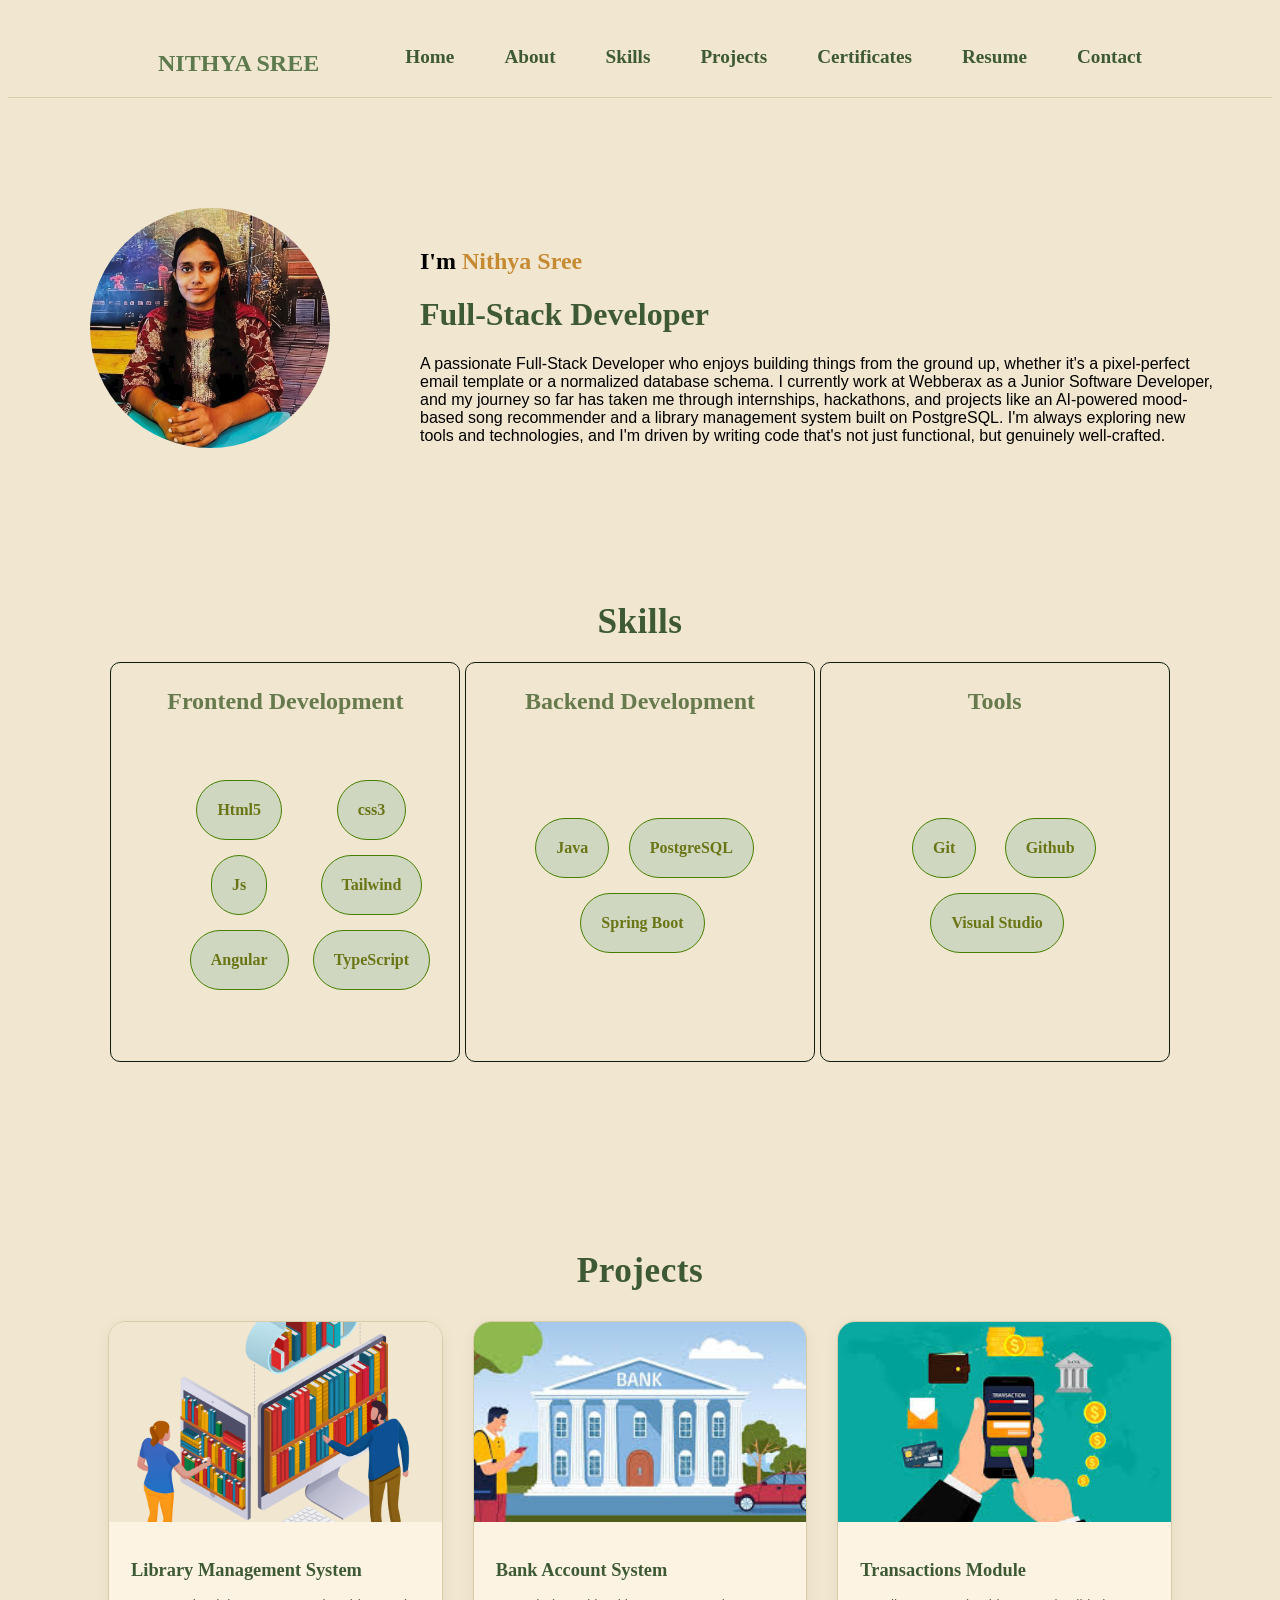
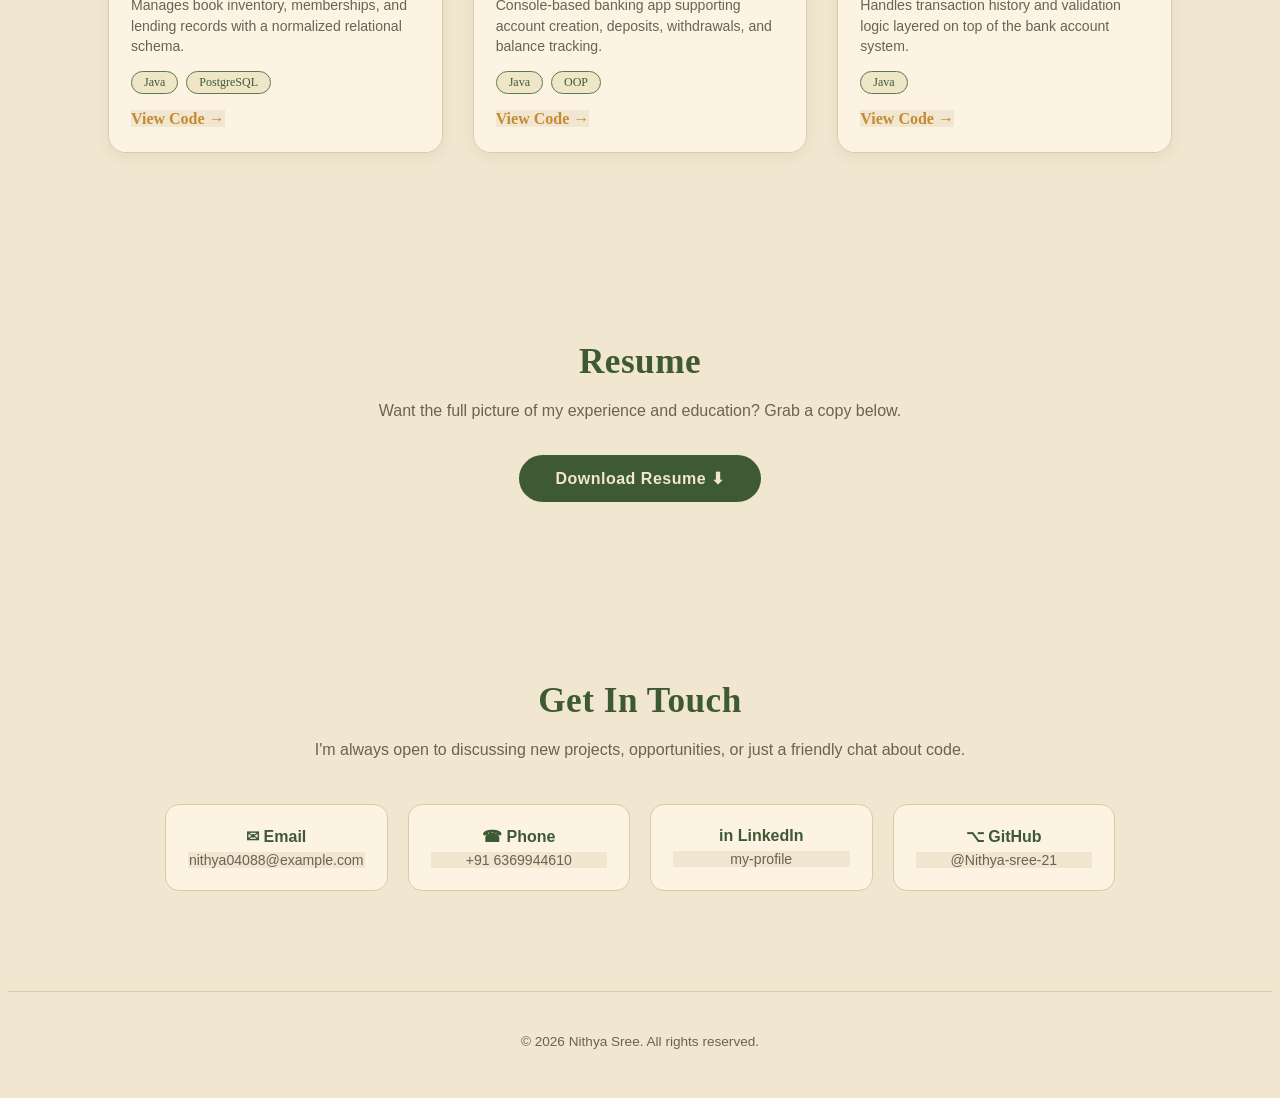
<file: index.html>
<!DOCTYPE html>
<html lang="en">
<head>
    <meta charset="UTF-8">
    <meta name="viewport" content="width=device-width, initial-scale=1.0">
    <title>Nithya Sree | Portfolio</title>
    <link rel="stylesheet" href="style.css">
</head>
<body>
    <header>
         <nav>
        <div><h2>NITHYA SREE</h2></div>
        <ul>
            <li><a href="#home">Home</a></li>
            <li><a href="#about">About</a></li>
            <li><a href="#skills">Skills</a></li>
            <li><a href="#projects">Projects</a></li>
            <li><a href="Certificates.html">Certificates</a></li>
            <li><a href="#resume">Resume</a></li>
            <li><a href="#contact">Contact</a></li>
        </ul>
    </nav>
    </header>
   

    <main>
        <div class="About" id="home">
           <div class="image" id="about">
               <img src="me.jpeg" alt="img" width="300px;" height="300p;">
           </div>
           <div class="summary">
            <h2>I'm <span>Nithya Sree</span></h2>
            <h1>Full-Stack Developer</h1>
            <p>
               A passionate Full-Stack Developer who enjoys building things from the ground up, whether it's a pixel-perfect email template or a normalized database schema. I currently work at Webberax as a Junior Software Developer, and my journey so far has taken me through internships, hackathons, and projects like an AI-powered mood-based song recommender and a library management system built on PostgreSQL. I'm always exploring new tools and technologies, and I'm driven by writing code that's not just functional, but genuinely well-crafted.            </p>
           </div>
        </div>

        <h2 class="section-title" id="skills">Skills</h2>
        <div class="skills">
             <div class="front">
                 <h2>Frontend Development</h2>
                 <nav>
                    <ul>
                        <li>Html5</li>
                        <li>css3</li>
                        <li>Js</li>
                        <li>Tailwind</li>
                        <li>Angular</li>
                        <li>TypeScript</li>
                    </ul>
                 </nav>
             </div>
            <div class="back">
                 <h2>Backend Development</h2>
                 <nav>
                    <ul>
                        <li>Java</li>
                        <li>PostgreSQL</li>
                        <li>Spring Boot</li>
                    </ul>
                 </nav>
            </div>
            <div class="tools">
                 <h2>Tools</h2>
                 <nav>
                    <ul>
                        <li>Git</li>
                        <li>Github</li>
                        <li>Visual Studio</li>
                    </ul>
                 </nav>
             </div>

        </div>

        <div class="projects" id="projects">
            <h2 class="section-title">Projects</h2>
            <div class="project-grid">

                <div class="project-card">
                    <div class="project-img">
                        <img src="library-project.png" alt="Library Management System">
                    </div>
                    <div class="project-info">
                        <h3>Library Management System</h3>
                        <p>Manages book inventory, memberships, and lending records with a normalized relational schema.</p>
                        <div class="tech-tags"><span>Java</span><span>PostgreSQL</span></div>
                        <a href="https://github.com/Nithya-sree-21/library_managment" target="_blank" class="project-link">View Code →</a>
                    </div>
                </div>

                <div class="project-card">
                    <div class="project-img">
                        <img src="bank-project.jpg" alt="Bank Account System">
                    </div>
                    <div class="project-info">
                        <h3>Bank Account System</h3>
                        <p>Console-based banking app supporting account creation, deposits, withdrawals, and balance tracking.</p>
                        <div class="tech-tags"><span>Java</span><span>OOP</span></div>
                        <a href="https://github.com/Nithya-sree-21/Bank-account" target="_blank" class="project-link">View Code →</a>
                    </div>
                </div>

                <div class="project-card">
                    <div class="project-img">
                        <img src="transactions-project.jpg" alt="Transactions Java Project">
                    </div>
                    <div class="project-info">
                        <h3>Transactions Module</h3>
                        <p>Handles transaction history and validation logic layered on top of the bank account system.</p>
                        <div class="tech-tags"><span>Java</span></div>
                        <a href="https://github.com/Nithya-sree-21/Bank-account/blob/main/Transactions.java" target="_blank" class="project-link">View Code →</a>
                    </div>
                </div>

            </div>
        </div>

        <div class="resume" id="resume">
            <h2 class="section-title">Resume</h2>
            <p>Want the full picture of my experience and education? Grab a copy below.</p>
            <a href="Nithyasree-Full-stack-resume.pdf" download class="btn-download">Download Resume ⬇</a>
        </div>

        <div class="contact" id="contact">
            <h2 class="section-title">Get In Touch</h2>
            <p>I'm always open to discussing new projects, opportunities, or just a friendly chat about code.</p>
            <div class="contact-grid">
                <a href="mailto:your.email@example.com" class="contact-item">
                    ✉ Email <span>nithya04088@example.com</span>
                </a>
                <a href="tel:+91XXXXXXXXXX" class="contact-item">
                    ☎ Phone <span>+91 6369944610</span>
                </a>
                <a href="https://www.linkedin.com/in/nithya-sree-g-04b908256/" target="_blank" class="contact-item">
                    in LinkedIn <span>my-profile</span>
                </a>
                <a href="https://github.com/Nithya-sree-21" target="_blank" class="contact-item">
                    ⌥ GitHub <span>@Nithya-sree-21</span>
                </a>
            </div>
        </div>

    </main>

    <footer>
        <p>&copy; 2026 Nithya Sree. All rights reserved.</p>
    </footer>
</body>
</html>
</file>
<file: style.css>
*{
    background-color: #F1E6CF;
    box-sizing: border-box;
}
header nav{
    display: flex;
    justify-content:space-between;
    margin-top:30px;
    border-bottom: #D8CBA8 1px solid;
   
}

html{
    scroll-behavior: smooth;
}
header nav ul {
      display: flex;
      justify-content: space-between;
      margin-right:100px ;
    }
header nav a{
    padding:20px;
    margin-right:10px;
    text-decoration: none;
    font-family:Cambria, Cochin, Georgia, Times, 'Times New Roman', serif;
    font-weight: bolder;
    font-size: larger;
    color: #3E5A34;
    position:relative;
    padding-bottom:5px;
}

header nav div{
    color: #5C7A4E;
    margin-left:150px; 
}   
header nav li{
    list-style: none;
}       

nav a:hover{
    cursor: pointer;
    color: #C68A32;
        
}
 nav a::after{
    content:'';
    left:20px;
    bottom:0;
    position:absolute;
    width:0%;
    height: 2px;
    background-color: #C68A32;
    transition:width 0.3s ease;
}
a:hover::after   {  
    width: calc(100% - 40px);
}

.About{
    display: flex;
    justify-content: center;
    margin-bottom:90px;
}
.image img {
   border-radius:560px;
   padding:30px;
   margin:30px;
   margin-top:80px; 
   object-fit: cover;
}
.summary{
    width:800px;
    height:250px;
    margin: 30px;
    padding-top:100px;
}
.summary p{
    font-family: 'Segoe UI', Tahoma, Geneva, Verdana, sans-serif;
}
.summary span{
    color:#C68A32;
}

.summary h1{
    color:#3E5A34;
}
.skills{
    display:flex;
    justify-content:space-around;
    margin-left:100px;
    margin-right:100px;
    margin-bottom:100px;

}
.skills div{
     width:350px;
     height:400px;
     border:solid 1px #101c10;
     border-radius:10px;
     margin-bottom:20px;
     padding:25px;
     border-color:lab(93.47% -11.83 35.61) solid 1px;
     display:flex;
     flex-direction:column;
     transition: transform 0.3s ease, box-shadow 0.3s ease;
}
.skills div:hover{
     transform: translateY(-6px);
     box-shadow: 0 10px 24px rgba(0,0,0,0.12);
}
.skills h2{
    text-align: center;
    font-family:Cambria, Cochin, Georgia, Times, 'Times New Roman', serif;
    color:hsl(85, 23%, 39%);
    margin:0 0 20px;
}
.skills nav{
    flex:1;
    display:flex;
    align-items:center;
    justify-content:center;
}
.front nav ul{
    display: inline-grid;
    grid-template-columns: repeat(2,1fr);
    gap: 15px;
    justify-items:center;
}   
.back nav ul{
    display: inline-grid;
    grid-template-columns: repeat(2, 1fr);
    row-gap: 15px;
    gap: 15px;
    justify-items:center;
    padding-right:35px;
}

.back nav ul li:nth-child(3) {
    grid-column: 1 / 3;
    justify-self: center;
}
.tools nav ul{
    display: inline-grid;
    grid-template-columns: repeat(2, 1fr);
    row-gap: 15px;
    gap: 15px;
    justify-items:center;
    padding-right:35px;

}
.tools nav ul li:nth-child(3) {
    grid-column: 1 / 3;
    justify-self: center;
}
.skills li{ 
    padding:20px;
    list-style:none;
    font-size:medium;
    font-weight: bolder;
    color:hsl(67, 70%, 27%);    
    border:solid 1px #448000;
    border-radius:100px;    
    background-color: lab(85.07% -5.55 10.27);
    text-align: center;
    cursor:default;
    transition: background-color 0.3s ease, color 0.3s ease, transform 0.2s ease;
}
.skills li:hover{
    background-color: hsl(85, 23%, 39%);
    color: #fff4d8;
    transform: translateY(-3px);
}

.section-title{
    text-align:center;
    font-family:Cambria, Cochin, Georgia, Times, 'Times New Roman', serif;
    color:#3E5A34;
    font-size:2.2rem;
    margin-bottom:20px;
    letter-spacing: 0.5px;
}
.section-sub{
    text-align:center;
    font-family:'Segoe UI', Tahoma, Geneva, Verdana, sans-serif;
    color:#6B6255;
    margin-bottom:60px;
}

.projects{
    padding: 40px 100px 100px;
    scroll-margin-top: 20px;
}
.project-grid{
    display:grid;
    grid-template-columns: repeat(3, 1fr);
    gap:30px;
    max-width:1300px;
    margin:30px auto 0;
}
.project-card{
    border-radius:18px;
    overflow:hidden;
    border: #D8CBA8 solid 1px;
    background-color: #FCF3E3;
    box-shadow: 0 4px 14px rgba(62,90,52,0.07);
    transition: transform 0.3s ease, box-shadow 0.3s ease;
}
.project-card:hover{
    transform: translateY(-6px);
    box-shadow: 0 12px 26px rgba(62,90,52,0.16);
}
.project-img{
    width:100%;
    height:200px;
    overflow:hidden;
}
.project-img img{
    width:100%;
    height:100%;
    object-fit:cover;
    display:block;
    transition: transform 0.5s ease;
}
.project-card:hover .project-img img{
    transform: scale(1.08);
}
.project-info{
    padding:20px 22px 24px;
    background-color: #FCF3E3;
}
.project-info h3{
    font-family:Cambria, Cochin, Georgia, Times, 'Times New Roman', serif;
    margin-bottom:8px;
    font-size:1.15rem;
        background-color: #FCF3E3;

    color:#3E5A34;
}
.project-info p{
    font-family:'Segoe UI', Tahoma, Geneva, Verdana, sans-serif;
    font-size:0.88rem;
    margin-bottom:14px;
    line-height:1.45;
    color:#6B6255;
    background-color: #FCF3E3;
}
.project-info div{
        background-color: #FCF3E3;

}
.tech-tags{
    display:flex;
    flex-wrap:wrap;
    gap:8px;
    margin-bottom:16px;
}
.tech-tags span{
    background: #EFE6C8;
    border:1px solid #5C7A4E;
    border-radius:20px;
    padding:3px 12px;
    font-size:0.75rem;
    color:#3E5A34;
}
.project-link{
    color:#C68A32;
    text-decoration:none;
    font-weight:bold;
}
.project-link:hover{
    text-decoration:underline;
}

.cert-page{
    padding: 50px 100px 100px;
    max-width:1300px;
    margin:0 auto;
}
.cert-page-grid{
    display:grid;
    grid-template-columns: repeat(3, 1fr);
    gap:30px;
    margin-top:20px;
    
}
.cert-page-card{
    border: #D8CBA8 solid 1px;
    border-radius:16px;
    overflow:hidden;
    background-color: #FCF3E3;
    box-shadow: 0 4px 14px rgba(62,90,52,0.07);
    transition: transform 0.3s ease, box-shadow 0.3s ease;
    cursor:pointer;
}
.cert-page-card:hover{
    transform: translateY(-6px);
    box-shadow: 0 12px 26px rgba(62,90,52,0.16);
}
.cert-thumb{
    width:100%;
    height:190px;
    background-color:#fff;
    display:flex;
    align-items:center;
    justify-content:center;
    overflow:hidden;
    border-bottom: #D8CBA8 solid 1px;
}
.cert-thumb img{
    width:100%;
    height:100%;
    object-fit:cover;
    transition: transform 0.5s ease;
}
.cert-page-card:hover .cert-thumb img{
    transform: scale(1.06);
}
.cert-page-info{
    padding:18px 20px 22px;
    background-color: hsl(41, 100%, 94%);
}
.cert-page-info h3{
    font-family:Cambria, Cochin, Georgia, Times, 'Times New Roman', serif;
    color:#3E5A34;
    margin-bottom:8px;
    font-size:1.05rem;
    line-height:1.3;
    background-color: hsl(41, 100%, 94%);
}
.cert-page-info p{
    background-color: hsl(41, 100%, 94%);
 
}

.cert-issuer{
    font-family:'Segoe UI', Tahoma, Geneva, Verdana, sans-serif;
    font-weight:bold;
    color:#6B6255;
    margin-bottom:2px;
    font-size:0.9rem;
    background-color: #FCF3E3;
}
.cert-date{
    font-family:'Segoe UI', Tahoma, Geneva, Verdana, sans-serif;
    font-size:0.82rem;
    color:#9a9082;
    background-color: #FCF3E3;
}

.lightbox{
    display:none;
    position:fixed;
    inset:0;
    background-color: rgba(30,25,15,0.85);
    z-index:1000;
    align-items:center;
    justify-content:center;
    padding:40px;
}
.lightbox.active{
    display:flex;
}
.lightbox img{
    max-width:90%;
    max-height:90%;
    border-radius:8px;
    box-shadow: 0 10px 40px rgba(0,0,0,0.5);
    background-color: #fff;
}
.lightbox-close{
    position:absolute;
    top:25px;
    right:40px;
    color:#F1E6CF;
    font-size:2.5rem;
    font-weight:bold;
    cursor:pointer;
    line-height:1;
}

.resume{
    text-align:center;
    padding: 60px 100px 110px;
    scroll-margin-top: 20px;
}
.resume p{
    font-family:'Segoe UI', Tahoma, Geneva, Verdana, sans-serif;
    margin-top:10px;
    margin-bottom:35px;
    color:#6B6255;
}
.btn-download{
    display:inline-block;
    background: #3E5A34;
    color:#F1E6CF;
    padding:14px 36px;
    border-radius:40px;
    text-decoration:none;
    font-weight:bold;
    font-family:'Segoe UI', Tahoma, Geneva, Verdana, sans-serif;
    letter-spacing:0.5px;
    transition: background 0.3s ease, transform 0.2s ease;
}
.btn-download:hover{
    background:#C68A32;
    transform:translateY(-3px);
}

.contact{
    text-align:center;
    padding: 40px 100px 100px;
    scroll-margin-top: 20px;
}
.contact p{
    font-family:'Segoe UI', Tahoma, Geneva, Verdana, sans-serif;
    margin-top:10px;
    margin-bottom:45px;
    color:#6B6255;
}
.contact-grid{
    display:grid;
    grid-template-columns: repeat(auto-fit, minmax(220px, 1fr));
    gap:20px;
    max-width:950px;
    margin:0 auto;
}
.contact-item{
    display:flex;
    flex-direction:column;
    gap:6px;
    border: #D8CBA8 solid 1px;
    border-radius:14px;
    padding:22px;
    text-decoration:none;
    color:#3E5A34;
    font-weight:bold;
    font-family:'Segoe UI', Tahoma, Geneva, Verdana, sans-serif;
    background-color: #FCF3E3;
    transition: transform 0.3s ease, box-shadow 0.3s ease, color 0.3s ease;
}
.contact-item span{
    font-weight:normal;
    color:#6B6255;
    font-size:0.88rem;
}
.contact-item:hover{
    transform: translateY(-4px);
    box-shadow: 0 10px 22px rgba(62,90,52,0.14);
    color:#C68A32;
}

footer{
    text-align:center;
    padding:28px;
    font-family:'Segoe UI', Tahoma, Geneva, Verdana, sans-serif;
    font-size:0.85rem;
    color:#6B6255;
    border-top: #D8CBA8 solid 1px;
}


@media (max-width: 1000px) {

    header nav {
        padding: 15px 30px;
    }

    header nav div {
        margin-left: 0;
    }

    header nav ul {
        margin-right: 0;
        gap: 5px;
    }

    header nav a {
        padding: 10px;
        margin-right: 0;
        font-size: 16px;
    }

    .About {
        padding: 30px;
        gap: 20px;
        align-items: center;
    }

    .image img {
        width: 250px;
        height: 250px;
        margin: 20px;
        padding: 10px;
    }

    .summary {
        width: auto;
        height: auto;
        margin: 20px;
        padding-top: 20px;
    }

    .skills {
        margin-left: 40px;
        margin-right: 40px;
        gap: 20px;
        flex-wrap: wrap;
    }

    .skills div {
        width: 300px;
    }

    .project-grid {
        grid-template-columns: repeat(2, 1fr);
    }

    .cert-page-grid {
        grid-template-columns: repeat(2, 1fr);
    }

    .projects,
    .resume,
    .contact {
        padding-left: 40px;
        padding-right: 40px;
    }

    .cert-page {
        padding-left: 40px;
        padding-right: 40px;
    }
}




@media (max-width: 650px) {

    html,
    body {
        width: 100%;
        max-width: 100%;
        overflow-x: hidden;
    }

    /* Header */
    header {
        width: 100%;
    }

    header nav {
        display: flex;
        flex-direction: column;
        align-items: center;
        justify-content: center;
        margin-top: 0;
        padding: 20px 10px;
    }

    header nav div {
        margin-left: 0;
        margin-bottom: 15px;
    }

    header nav div h2 {
        font-size: 22px;
        margin: 0;
    }

    header nav ul {
        display: flex;
        flex-wrap: wrap;
        justify-content: center;
        align-items: center;
        width: 100%;
        margin: 0;
        padding: 0;
        gap: 5px;
    }

    header nav li {
        margin: 0;
    }

    header nav a {
        display: block;
        padding: 8px 7px;
        margin: 0;
        font-size: 13px;
    }

    header nav a::after {
        left: 7px;
    }

    a:hover::after {
        width: calc(100% - 14px);
    }



    .About {
        display: flex;
        flex-direction: column;
        width: 100%;
        padding: 30px 20px;
        margin-bottom: 40px;
        text-align: center;
    }

    .image {
        width: 100%;
        display: flex;
        justify-content: center;
    }

    .image img {
        width: 200px;
        height: 200px;
        padding: 8px;
        margin: 20px auto;
        object-fit: cover;
    }

    .summary {
        width: 100%;
        height: auto;
        margin: 10px 0;
        padding-top: 10px;
    }

    .summary h2 {
        font-size: 24px;
    }

    .summary h1 {
        font-size: 27px;
        margin: 10px 0;
    }

    .summary p {
        font-size: 15px;
        line-height: 1.6;
        text-align: justify;
    }


 

    .section-title {
        font-size: 1.8rem;
        margin-bottom: 20px;
    }


   

    .skills {
        display: flex;
        flex-direction: column;
        align-items: center;
        width: 100%;
        margin: 0;
        padding: 20px;
        gap: 20px;
    }

    .skills div {
        width: 100%;
        max-width: 350px;
        height: auto;
        min-height: 300px;
        margin: 0;
        padding: 20px;
    }

    .skills h2 {
        font-size: 20px;
    }

    .skills li {
        padding: 12px 15px;
        font-size: 14px;
    }


  

    .projects {
        padding: 40px 20px 70px;
    }

    .project-grid {
        display: grid;
        grid-template-columns: 1fr;
        gap: 20px;
        width: 100%;
    }

    .project-card {
        width: 100%;
    }

    .project-img {
        height: 190px;
    }

    .project-info {
        padding: 18px;
    }

    .project-info h3 {
        font-size: 1.1rem;
    }

    .project-info p {
        font-size: 14px;
    }


 
    .cert-page {
        width: 100%;
        padding: 40px 20px 70px;
    }

    .section-sub {
        font-size: 14px;
        line-height: 1.5;
        margin-bottom: 30px;
    }

    .cert-page-grid {
        display: grid;
        grid-template-columns: 1fr;
        gap: 20px;
    }

    .cert-page-card {
        width: 100%;
    }

    .cert-thumb {
        height: 200px;
    }

    .cert-page-info {
        padding: 16px;
    }

    .cert-page-info h3 {
        font-size: 1rem;
    }


   

    .resume {
        padding: 50px 20px 70px;
    }

    .resume p {
        font-size: 14px;
        line-height: 1.6;
    }

    .btn-download {
        padding: 13px 25px;
        font-size: 14px;
    }




    .contact {
        padding: 40px 20px 70px;
    }

    .contact p {
        font-size: 14px;
        line-height: 1.6;
        margin-bottom: 30px;
    }

    .contact-grid {
        grid-template-columns: 1fr;
        gap: 15px;
    }

    .contact-item {
        padding: 18px;
        font-size: 14px;
    }



    footer {
        padding: 20px 10px;
        font-size: 12px;
    }


 

    .lightbox {
        padding: 15px;
    }

    .lightbox img {
        max-width: 95%;
        max-height: 80%;
    }

    .lightbox-close {
        top: 15px;
        right: 20px;
        font-size: 2rem;
    }
}

@media (max-width: 400px) {

    header nav div h2 {
        font-size: 19px;
    }

    header nav a {
        font-size: 11px;
        padding: 6px 5px;
    }

    .image img {
        width: 170px;
        height: 170px;
    }

    .summary h2 {
        font-size: 21px;
    }

    .summary h1 {
        font-size: 24px;
    }

    .summary p {
        font-size: 14px;
    }

    .skills {
        padding: 15px;
    }

    .skills div {
        min-height: 280px;
    }

    .skills li {
        padding: 10px 12px;
        font-size: 13px;
    }

    .projects,
    .cert-page,
    .resume,
    .contact {
        padding-left: 15px;
        padding-right: 15px;
    }

    .section-title {
        font-size: 1.6rem;
    }

}
</file>
